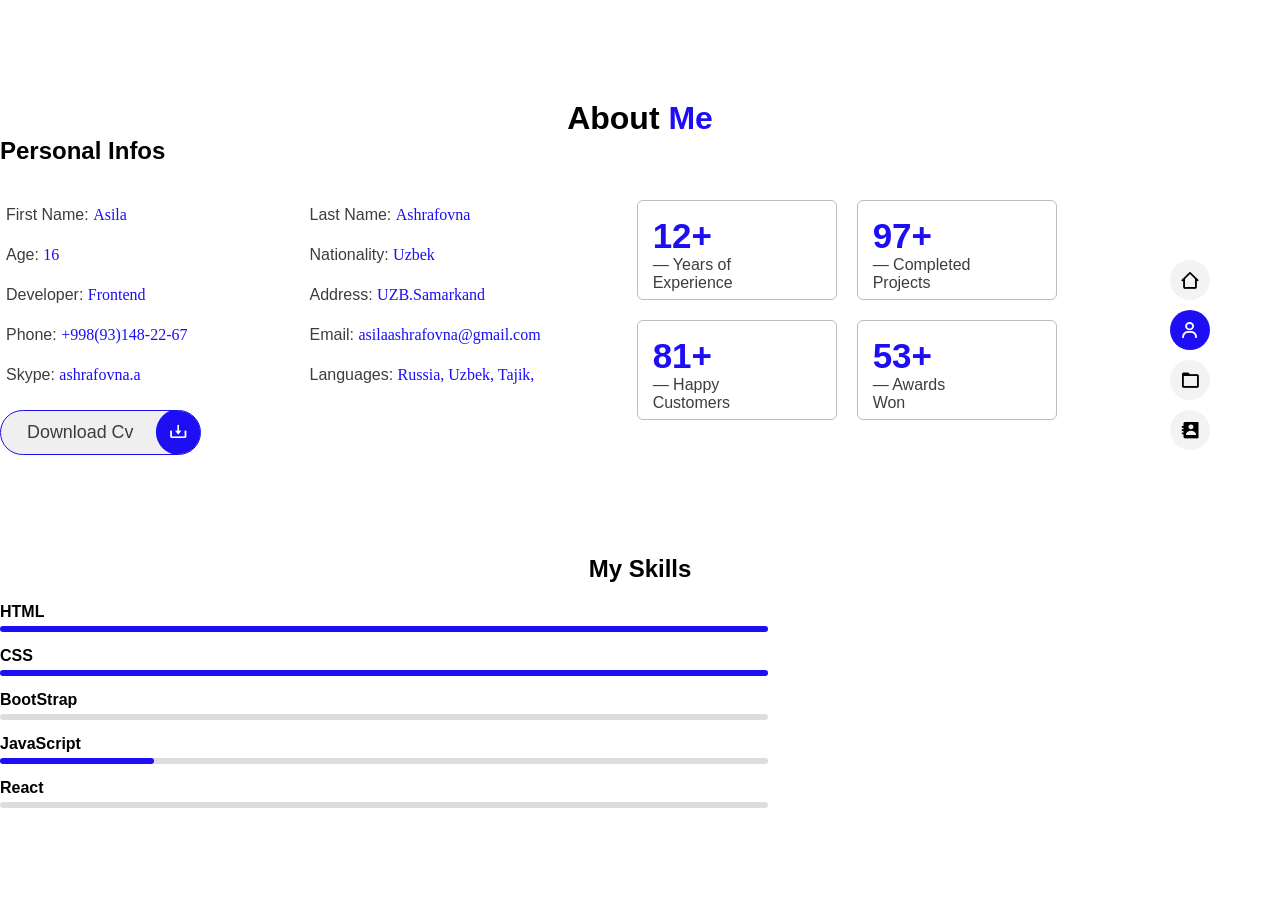
<file: partfolio/about.html>
<!DOCTYPE html>
<html lang="en">

<head>
    <meta charset="UTF-8">
    <meta name="viewport" content="width=device-width, initial-scale=1.0">
    <title>asila-front</title>
    <link href='https://unpkg.com/boxicons@2.1.4/css/boxicons.min.css' rel='stylesheet'>
    <link rel="stylesheet" href="about.css">
</head>

<body>
    <!-- about  -->

    <div class="about-cont">
        <div class="max-width">
            <h1>About <span>Me</span></h1>
            <div class="info">
                <h2>Personal Infos </h2>
                <div class="infos">
                    <div class="cardss">
                        <div class="info-1">
                            <p>First Name: <span>Asila</span></p>
                            <p>Age: <span>16</span></p>
                            <p>Developer: <span>Frontend</span></p>
                            <p>Phone: <span>+998(93)148-22-67</span></p>
                            <p>Skype: <span>ashrafovna.a</span></p>

                            <!-- <button>Dawnload Cv
                            <i class='bx bx-download'>
                            </i>
                            </button> -->
                            
                            <button class="download-btn">
                                <p>Download Cv </p>
                                <i class='bx bx-download'></i>
                                <div class="animation"></div>
                            </button>

                            
                        </div>

                        <div class="info-2">
                            <p>Last Name: <span>Ashrafovna</span></p>
                            <p>Nationality: <span>Uzbek</span></p>
                            <p>Address: <span>UZB.Samarkand</span></p>
                            <p>Email: <span>asilaashrafovna@gmail.com</span></p>
                            <p>Languages: <span>Russia, Uzbek, Tajik,</span></p>
                        </div>
                    </div>

                    <div class="cards">
                        <div class="card-1">
                            <div class="info-3">
                                <span>12+</span> <br>
                                — Years of <br>Experience
                            </div>
                            <div class="info-4">
                                <span>97+</span> <br>
                                — Completed<br>Projects
                            </div>
                        </div>
                        <div class="card-2">
                            <div class="info-3">
                                <span>81+</span> <br>
                                — Happy <br>Customers
                            </div>
                            <div class="info-4">
                                <span>53+</span> <br>
                                — Awards <br>Won
                            </div>
                        </div>
                        <header>
                            <div class="icons">
                              <a href="index.html"> <i class='bx bx-home-alt-2'></i></a> 
                                <a href="about.html"><i class='bx bx-user'></i></a>
                                <a href="partfol.html"><i class='bx bx-folder'></i></a>
                                <a href="contact.html"><i class='bx bxs-contact'></i></a>
                            </div>
                        </header>
                    </div>
                </div>
            </div>
        </div>
    </div>


    <div class="skills-cont">
        <div class="max-width">
            <h2>My Skills</h2>
            <div class="skills">
                <div class="skill">
                    <span>HTML</span>
                    <div class="bar">
                        <div style="width: 100%;"></div>
                    </div>
                </div>

                <div class="skill">
                    <span>CSS</span>
                    <div class="bar">
                        <div style="width: 100%;"></div>
                    </div>
                </div>

                <div class="skill">
                    <span>BootStrap</span>
                    <div class="bar">
                        <div style="width: 0%;"></div>
                    </div>
                </div>

                <div class="skill">
                    <span>JavaScript</span>
                    <div class="bar">
                        <div style="width: 20%;"></div>
                    </div>
                </div>

                <div class="skill">
                    <span>React</span>
                    <div class="bar">
                        <div style="width: 0%;"></div>
                    </div>
                </div>
            </div>
        </div>
    </div>
</body>

</html>
</file>
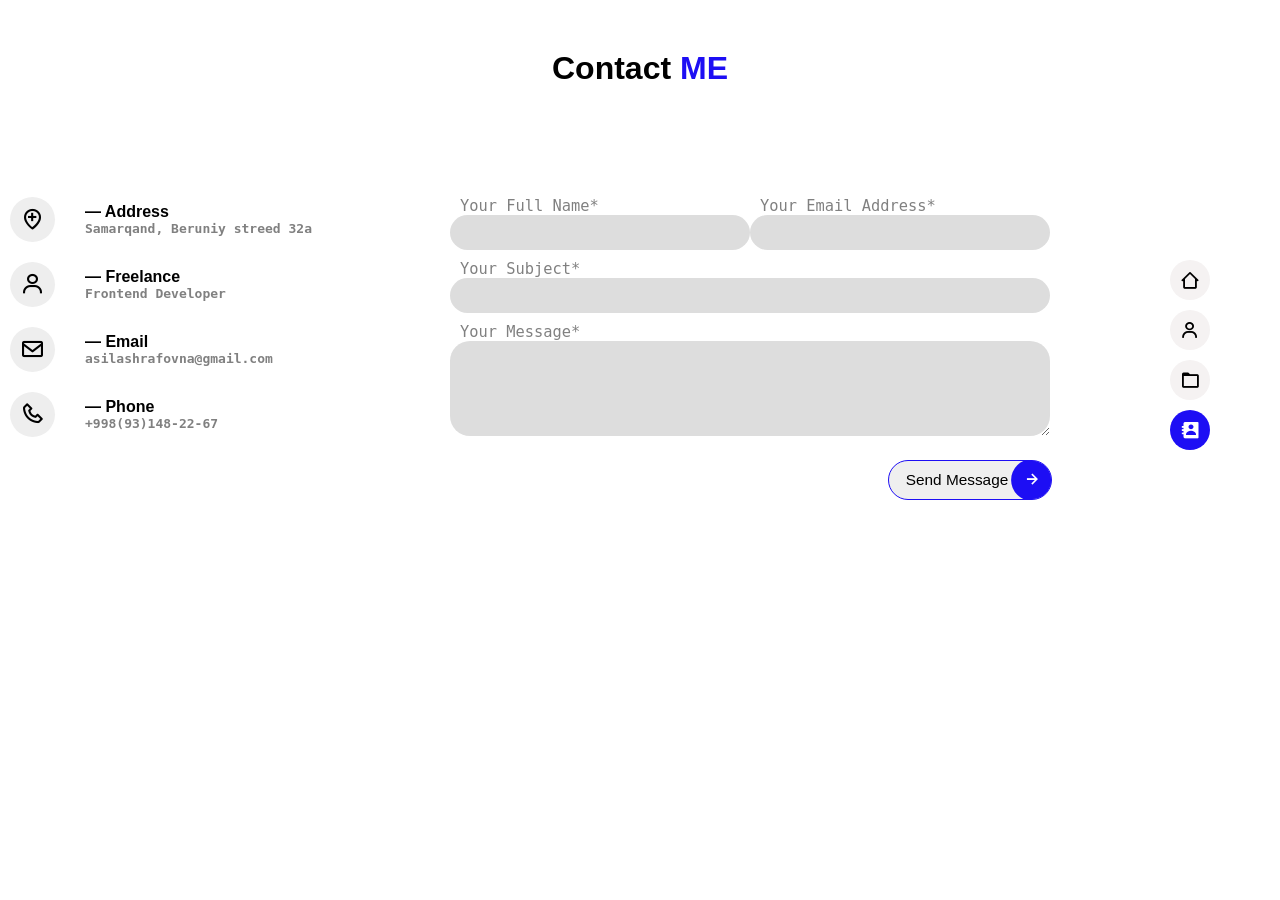
<file: partfolio/contact.html>
<!DOCTYPE html>
<html lang="en">

<head>
    <meta charset="UTF-8">
    <meta name="viewport" content="width=device-width, initial-scale=1.0">
    <title>Document</title>
    <link href='https://unpkg.com/boxicons@2.1.4/css/boxicons.min.css' rel='stylesheet'>
    <link rel="stylesheet" href="contact.css">
</head>

<body>
    <div class="cont-contact">
        <div class="max-width">
            <h1>Contact <span>ME</span></h1>

            <div class="contact">
                <div class="add">
                    <div class="loc">
                        <i class='bx bx-location-plus'></i>
                        <h4> — Address
                            <p>Samarqand, Beruniy streed 32a</p>
                        </h4>
                    </div>
                    <div class="loc">
                        <i class='bx bx-user'></i>
                        <h4> — Freelance
                            <p>Frontend Developer</p>
                        </h4>
                    </div>
                    <div class="loc">
                        <i class='bx bx-envelope'></i>
                        <h4> — Email
                            <p>asilashrafovna@gmail.com</p>
                        </h4>
                    </div>
                    <div class="loc">
                        <i href="https://maps.app.goo.gl/9yQjMHf14FpNcyng9" class='bx bx-phone'></i>
                        <h4> — Phone
                            <p> +998(93)148-22-67</p>
                        </h4>
                    </div>
                </div>

                <div class="registr">
                    <div class="info">
                        <div class="input">
                            <p>Your Full Name*</p>
                            <input type="text">
                        </div>
                        <div class="input">
                            <p>Your Email Address*</p>
                            <input type="text">
                        </div>
                    </div>

                    <div class="paragrp">
                        <p>Your Subject*</p>
                        <input class="subject" type="text">
                        
                        <p>Your Message*</p>
                        <textarea name="message" rows="5" required></textarea>
                    </div>

                    <button>
                        <p class="btn-p">Send Message</p>
                        <i class='bx bx-right-arrow-alt'></i>
                        <div class="animation"></div>
                    </button>
                </div>

                <header>
                    <div class="icons">
                        <a href="index.html"><i class='bx bx-home-alt-2'></i></a>
                        <a href="about.html"> <i class='bx bx-user'></i></a>
                        <a href="partfol.html"><i class='bx bx-folder'></i></a>
                        <a href="contact.html"><i class='bx bxs-contact'></i></a>
                    </div>
                </header>

            </div>
        </div>
    </div>
</body>

</html>
</file>
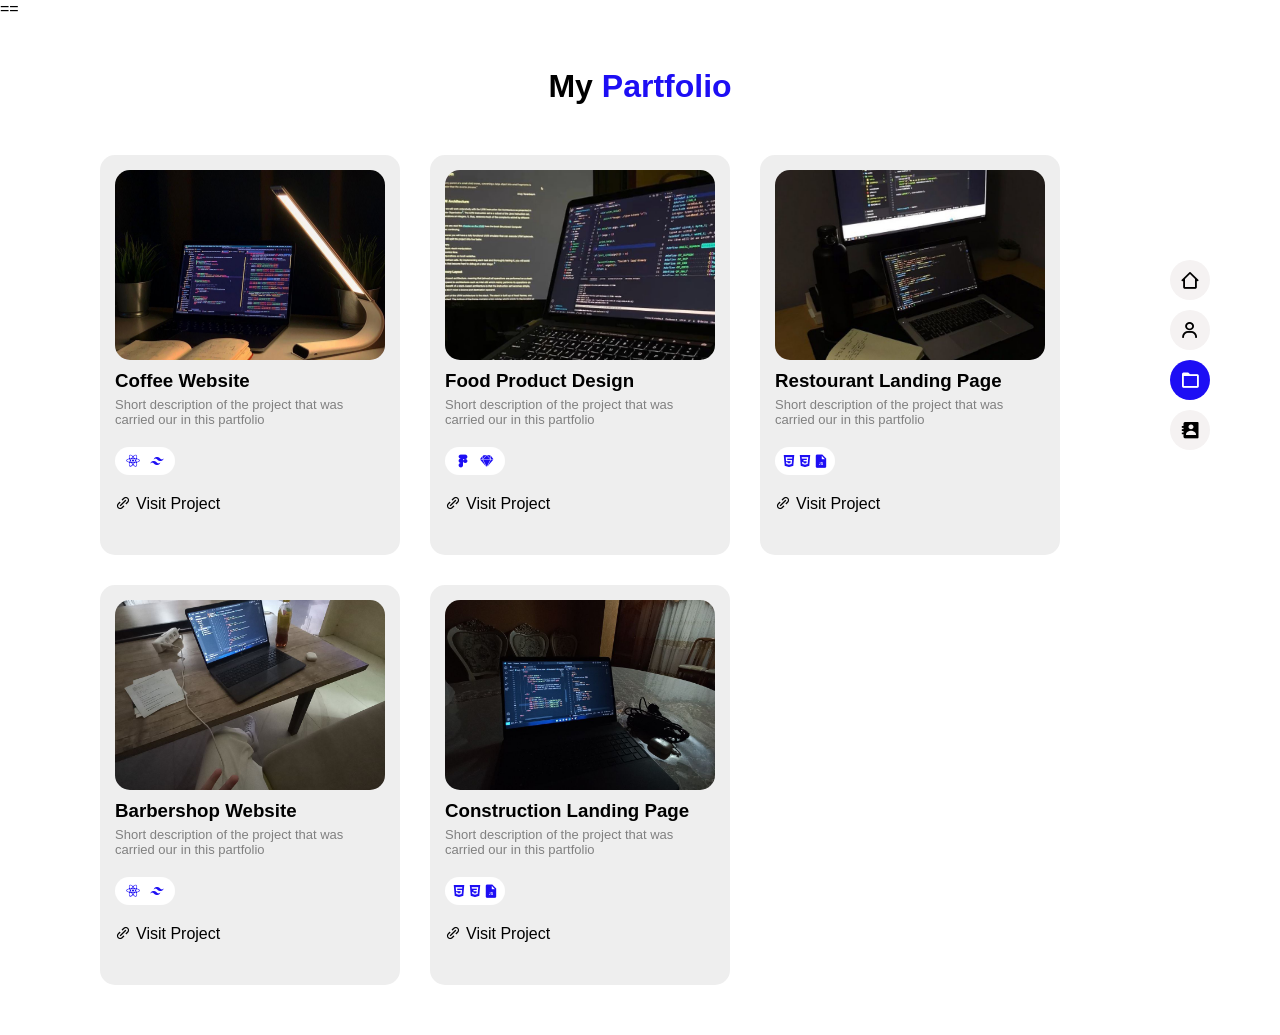
<file: partfolio/partfol.html>
==<!DOCTYPE html>
<html lang="en">

<head>
    <meta charset="UTF-8">
    <meta name="viewport" content="width=\, initial-scale=1.0">
    <title>asila-front</title>
    <link href='https://unpkg.com/boxicons@2.1.4/css/boxicons.min.css' rel='stylesheet'>
    <link rel="stylesheet" href="partfol.css">
</head>

<body>
    <div class="partfol-cont">
        <div class="max-width">
            <h1>My <span>Partfolio</span></h1>
            <div class="partfolio">
                <div class="big-card">


                    <div class="card">
                        <img src="project-1.jpg" alt="">

                        <h3>Coffee Website</h3>
                        <p>Short description of the project that was <br> carried our in this partfolio</p>


                        <div class="icon">
                            <i class='bx bxl-react'></i>
                            <i class='bx bxl-tailwind-css'></i>
                        </div>

                        <div class="link">
                            <i class='bx bx-link-alt'></i>
                            <p>Visit Project</p>
                        </div>
                    </div>


                    <div class="card">
                        <img src="project-2.jpg" alt="">

                        <h3>Food Product Design</h3>
                        <p>Short description of the project that was <br> carried our in this partfolio</p>


                        <div class="icon">
                            <i class='bx bxl-figma'></i>
                            <i class='bx bxl-sketch'></i>
                        </div>

                        <div class="link">
                            <i class='bx bx-link-alt'></i>
                            <p>Visit Project</p>
                        </div>
                    </div>


                    <div class="card">
                        <img src="project-3.jpg" alt="">

                        <h3>Restourant Landing Page</h3>
                        <p>Short description of the project that was <br> carried our in this partfolio</p>


                        <div class="icon">
                            <i class='bx bxl-html5'></i>
                            <i class='bx bxl-css3' ></i>
                            <i class='bx bxs-file-js'></i>
                        </div>

                        <div class="link">
                            <i class='bx bx-link-alt'></i>
                            <p>Visit Project</p>
                        </div>
                    </div>


                    <div class="card">
                        <img src="project-4.jpg" alt="">

                        <h3>Barbershop Website</h3>
                        <p>Short description of the project that was <br> carried our in this partfolio</p>


                        <div class="icon">
                            <i class='bx bxl-react'></i>
                            <i class='bx bxl-tailwind-css'></i>
                        </div>

                        <div class="link">
                            <i class='bx bx-link-alt'></i>
                            <p>Visit Project</p>
                        </div>
                    </div>


                    <div class="card">
                        <img src="project-5.jpg" alt="">

                        <h3>Construction Landing Page</h3>
                        <p>Short description of the project that was <br> carried our in this partfolio</p>


                        <div class="icon">
                            <i class='bx bxl-html5'></i>
                            <i class='bx bxl-css3' ></i>
                            <i class='bx bxs-file-js'></i>
                        </div>

                        <div class="link">
                            <i class='bx bx-link-alt'></i>
                            <p>Visit Project</p>
                        </div>
                    </div>

                </div>

                <header>
                    <div class="icons">
                        <a href="index.html"> <i class='bx bx-home-alt-2'></i></a>
                        <a href="about.html"><i class='bx bx-user'></i></a>
                        <a href="partfol.html"><i class='bx bx-folder'></i></a>
                        <a href="contact.html"><i class='bx bxs-contact'></i></a>
                    </div>
                </header>

            </div>
        </div>
    </div>
</body>

</html>
</file>
<file: partfolio/about.css>
* {
    padding: 0;
    margin: 0;
    box-sizing: border-box;
    font-family: "Poppins", sans-serif;
}


/* GOOGLE FONT */

/* @import url('https://fonts.googleapis.com/css2?family=Poppins:wght@100;200;300;400;500;600;700;800;900&display=swap'); */
@import url('https://fonts.googleapis.com/css2?family=Cause:wght@100..900&family=Lobster+Two:ital,wght@0,400;0,700;1,400;1,700&family=PT+Serif:ital,wght@0,400;0,700;1,400;1,700&family=Roboto:ital,wght@0,100..900;1,100..900&display=swap');

/* GLOBAL FONT SETTINGS */

button,
input {
    outline: none;
}


/* ROOT VARIABLES (RESPONSIVE) */

:root {
    /* BORDER FIX — to‘g‘rilandi */
    /* COLOR VARIABLES */
    --primary-color: #1d0ef4;
    --white: #ffffff;
    --black: #000000;
    /* RESPONSIVE FONT-SIZES */
    --font-size-16: clamp(14px, 1.2vw, 16px);
    --font-size-18: clamp(15px, 1.4vw, 18px);
    --font-size-20: clamp(16px, 1.6vw, 20px);
    --font-size-25: clamp(18px, 2vw, 25px);
    --font-size-30: clamp(22px, 2.5vw, 30px);
    --font-size-35: clamp(26px, 3vw, 35px);
    --font-size-40: clamp(30px, 3.5vw, 40px);
    --font-size-45: clamp(34px, 4vw, 45px);
    --font-size-50: clamp(38px, 4.5vw, 50px);
    --font-size-55: clamp(42px, 5vw, 55px);
    --font-size-60: clamp(46px, 6vw, 60px);
    /* FONT WEIGHTS (tartiblangan / to‘g‘ri) */
    --font-weight-100: 100;
    --font-weight-200: 200;
    --font-weight-300: 300;
    --font-weight-400: 400;
    --font-weight-500: 500;
    --font-weight-600: 600;
    --font-weight-700: 700;
    --font-weight-800: 800;
    --font-weight-900: 900;
    /* RESPONSIVE GAP */
    --gap-10: clamp(6px, 1vw, 10px);
    --gap-20: clamp(12px, 2vw, 20px);
    --gap-30: clamp(18px, 3vw, 30px);
    --gap-40: clamp(24px, 4vw, 40px);
    --gap-50: clamp(30px, 5vw, 50px);
}


/* CURSOR POINTER */

button,
i,
svg,
li {
    cursor: pointer;
}

header ul li {
    list-style: none;
    transition: all .4s ease;
}


/* LINK STYLES RESET */

a {
    text-decoration: none;
}


/* MAX WIDTH */

.max-width {
    max-width: 1300px;
    margin: auto;
    transition: all 0.3s ease;
}


/* DISPLAY HELPERS */

.display-flex {
    display: flex;
    align-items: center;
    justify-content: space-between;
}

.gap-10 {
    gap: var(--gap-10);
}

.gap-20 {
    gap: var(--gap-20);
}

.gap-30 {
    gap: var(--gap-30);
}

.gap-40 {
    gap: var(--gap-40);
}

.gap-50 {
    gap: var(--gap-50);
}

.flex-wrap {
    display: flex;
    flex-wrap: wrap;
}

.none {
    display: none;
}

.block {
    display: block;
}

@media (max-width: 1000) {
    .max-width {
        padding: 10px;
    }
}

@media (max-width: 900) {
    img {
        max-width: 100%;
    }
}

span {
    color: var(--primary-color);
}

.about-cont{
    margin-bottom: 100px;
}
.about-cont h1 {
    text-align: center;
    margin-top: 100px;
}


.infos {
    display: flex;
    padding-top: 25px;
}

.info-1 button {
    /* padding: 10px 15px; */
    border: 1px solid var(--primary-color);
    border-radius: 25px;
    transition: all .3s ease;
    margin-top: 20px;
    font-size: var(--font-size-18);
    align-items: center;
    text-align: center;
    position: relative;
    z-index: 222;
    overflow: hidden;
    transition: all 1s ease;

}

.download-btn:hover{
    color:var(--white);
}
.download-btn p{
    transition: all .4s ease;
}
.download-btn:hover p{
    color: var(--white);
}

.info-1 button:hover .animation {
    width: 100%;
}

.info-1 button > p{
    position: relative;
    left: 20px;
    bottom: 5px;
    z-index: 100;
    align-items: center;
  
    &:hover{
        color: var(--white)                                         ;
    }
}

.animation{
    width: 20px;
    height: 22px;
    position: absolute;
    right: -10px;
    top: 10px;
    transform: scale(2);
    z-index: 10;
    transition: all 1s ease;
    background: var(--primary-color);
    
}


.info-1 button>i {
    position: absolute;
    right: 0px;
    top: 0;
    z-index: 100;
    border-radius: 50px;
    padding: 12px;
    color: var(--white);
    transform: scale(1.1);
    transition: all .3s ease;
    background-color: var(--primary-color);
    /* display: none; */
}

.info-1 p {
    margin-top: 10px;
    padding: 6px;
    margin-right: 80px;
    color: rgb(63, 60, 60);

}

.info-1>p span {
    font-family: "Cause", cursive;
    font-optical-sizing: auto;
    font-weight: 200;
    font-style: normal;
}
.info-2>p span {
    font-family: "Cause", cursive;
    font-optical-sizing: auto;
    font-weight: 200;
    font-style: normal;
}

.info-2 p {
    margin-top: 10px;
    padding: 6px;
    color: rgb(63, 60, 60);
    margin-right: 80px;
}

.info-3 {
    color: rgb(63, 60, 60);
    padding: 15px;
    width: 200px;
    border-radius: 6px;
    height: 100px;
    border: 1px solid rgb(189, 188, 188);
}
.info-3:hover{
    transform: scale(1.03);
    transition: all .7s ease;
    border: 1px solid var(--primary-color);
    /* box-shadow: 0px 0px 8px -1px var(--primary-color); */
}

.info-4 {
    color: rgb(63, 60, 60);
    padding: 15px;
    margin-left: 20px;
    width: 200px;
    border-radius: 6px;
    height: 100px;
    border: 1px solid rgb(189, 188, 188);
}
.info-4:hover{
    transform: scale(1.03);
    transition: all .7s ease;
    border: 1px solid var(--primary-color);
    /* box-shadow: 0px 0px 8px -1px var(--primary-color); */
}

.cards {
    flex-direction: column;
    
}

.info-3>span {
    font-size: var(--font-size-35);
    font-weight: 600;
    
}

.info-4>span {
    font-size: var(--font-size-35);
    font-weight: 600;
}

.cardss {
    display: flex;
    gap: 30px;
}

.card-1 {
    padding: 10px;
    display: flex;
}

.card-2 {
    padding: 10px;
    display: flex;
}




.cards>header {
    position: fixed;
    display: flex;
    flex-direction: column;
    right: 150px;
    top: 250px;
    
    .bx-user {
        color: var(--white);
        background-color: var(--primary-color);
    }
}

.cards>header i {
    display: flex;
    flex-direction: column;
    font-size: var(--font-size-20);
    color: var(--black);
    background-color: rgb(245, 242, 242);
    padding-top: 15px;
    padding: 10px;
    margin-top: 10px;
    border-radius: 50px;
    cursor: pointer;
    transition: all .3s ease;

    &:hover {
        background-color: var(--primary-color);
        color: var(--white);
    }
}

.skills-cont{
    margin-bottom: 100px;
}

.skills-cont h2 {
    text-align: center;
}

.skills {
    width: 60%;
    margin-top: 20px;
}

.skill {
    margin-bottom: 15px;
}

.skill span {
    font-weight: bold;
    color: var(--black);
}

.barr {
    width: 5%;
    height: 3px;
    background: var(--primary-color);
    border-radius: 3px;
    margin-top: 5px;
}

.bar {
    width: 100%;
    height: 6px;
    background: #ddd;
    border-radius: 3px;
    margin-top: 5px;
}

.bar div {
    height: 6px;
    background: var(--primary-color);
    border-radius: 3px;
}



.icons{
    position: absolute;
    right: -80px;
}
</file>
<file: partfolio/contact.css>
* {
    padding: 0;
    margin: 0;
    box-sizing: border-box;
    font-family: "Poppins", sans-serif;
}


/* GOOGLE FONT */

/* @import url('https://fonts.googleapis.com/css2?family=Poppins:wght@100;200;300;400;500;600;700;800;900&display=swap'); */
@import url('https://fonts.googleapis.com/css2?family=Cause:wght@100..900&family=Lobster+Two:ital,wght@0,400;0,700;1,400;1,700&family=PT+Serif:ital,wght@0,400;0,700;1,400;1,700&family=Roboto:ital,wght@0,100..900;1,100..900&display=swap');

/* GLOBAL FONT SETTINGS */

button,
input {
    outline: none;
}


/* ROOT VARIABLES (RESPONSIVE) */

:root {
    /* BORDER FIX — to‘g‘rilandi */
    /* COLOR VARIABLES */
    --primary-color: #1d0ef4;
    --white: #ffffff;
    --black: #000000;
    /* RESPONSIVE FONT-SIZES */
    --font-size-16: clamp(14px, 1.2vw, 16px);
    --font-size-18: clamp(15px, 1.4vw, 18px);
    --font-size-20: clamp(16px, 1.6vw, 20px);
    --font-size-25: clamp(18px, 2vw, 25px);
    --font-size-30: clamp(22px, 2.5vw, 30px);
    --font-size-35: clamp(26px, 3vw, 35px);
    --font-size-40: clamp(30px, 3.5vw, 40px);
    --font-size-45: clamp(34px, 4vw, 45px);
    --font-size-50: clamp(38px, 4.5vw, 50px);
    --font-size-55: clamp(42px, 5vw, 55px);
    --font-size-60: clamp(46px, 6vw, 60px);
    /* FONT WEIGHTS (tartiblangan / to‘g‘ri) */
    --font-weight-100: 100;
    --font-weight-200: 200;
    --font-weight-300: 300;
    --font-weight-400: 400;
    --font-weight-500: 500;
    --font-weight-600: 600;
    --font-weight-700: 700;
    --font-weight-800: 800;
    --font-weight-900: 900;
    /* RESPONSIVE GAP */
    --gap-10: clamp(6px, 1vw, 10px);
    --gap-20: clamp(12px, 2vw, 20px);
    --gap-30: clamp(18px, 3vw, 30px);
    --gap-40: clamp(24px, 4vw, 40px);
    --gap-50: clamp(30px, 5vw, 50px);
}


/* CURSOR POINTER */

button,
i,
svg,
li {
    cursor: pointer;
}

header ul li {
    list-style: none;
    transition: all .4s ease;
}


/* LINK STYLES RESET */

a {
    text-decoration: none;
}


/* MAX WIDTH */

.max-width {
    max-width: 1300px;
    margin: auto;
    transition: all 0.3s ease;
}


/* DISPLAY HELPERS */

.display-flex {
    display: flex;
    align-items: center;
    justify-content: space-between;
}

.gap-10 {
    gap: var(--gap-10);
}

.gap-20 {
    gap: var(--gap-20);
}

.gap-30 {
    gap: var(--gap-30);
}

.gap-40 {
    gap: var(--gap-40);
}

.gap-50 {
    gap: var(--gap-50);
}

.flex-wrap {
    display: flex;
    flex-wrap: wrap;
}

.none {
    display: none;
}

.block {
    display: block;
}

@media (max-width: 1000) {
    .max-width {
        padding: 10px;
    }
}

@media (max-width: 900) {
    img {
        max-width: 100%;
    }
}

span {
    color: var(--primary-color);
}

.cont-contact {
    text-align: center;
    margin-top: 50px;
}

.contact {
    display: flex;
    margin-top: 100px;
}

.add {
    width: 350px;
    height: 400px;
    margin-right: 100px;

    i {
        font-size: var(--font-size-25);
        padding: 10px;
        margin: 10px;
        border-radius: 50px;
        background-color: #eeeeee;
        transition: all .3s ease;

        &:hover{
            background-color: var(--primary-color);
            color: var(--white);
        }
    }
}

.loc {
    display: flex;
    align-items: center;
    gap: var(--gap-20);

    h4 {
        text-align: start;
    }

    p {
        color: gray;
        font-family: monospace;
    }
}

.registr {
    width: 600px;
}

.info{
    display: flex;

}

.input > p {
    color: gray;
    font-size: var(--font-size-16);
    font-family: monospace;
    margin-top: 10px;
    text-align: start;
    margin-left: 10px;
}
.paragrp > p {
    color: gray;
    font-size: var(--font-size-16);
    font-family: monospace;
    margin-top: 10px;
    text-align: start;
    margin-left: 10px;
}

.input{
    width: 50%;
    
}



.registr button {
    left: 220px;
    padding: 10px 30px;
    border: 1px solid var(--primary-color);
    border-radius: 25px;
    transition: all .3s ease;
    margin-top: 20px;
    font-size: var(--font-size-18);
    align-items: center;
    text-align: center;
    position: relative;
    z-index: 222;
    overflow: hidden;
    transition: all 1s ease;

}

.registr button:hover{
    color:var(--white);
}

.registr button:hover .animation {
    width: 100%;
}

.registr button > p{
    position: relative;
    left: -13px;
    /* right: 110px; */
    z-index: 100;
    align-items: center;
    font-size: var(--font-size-16); 
}

.animation{
    width: 20px;
    height: 22px;
    position: absolute;
    right: -10px;
    top: 10px;
    transform: scale(2);
    z-index: 10;
    transition: all 1s ease;
    background: var(--primary-color);
    
}

.registr button>i {
    position: absolute;
    right: 0px;
    top: 0;
    z-index: 100;
    border-radius: 50px;
    padding: 10px;
    color: var(--white);
    transform: scale(1.1);
    transition: all .3s ease;
    background-color: var(--primary-color);
}
   




input,
textarea {
    width: 100%;
    padding: 10px 12px;
    /* margin-top: 6px; */
    border-radius: 20px;
    border: none;
    outline: none;
    color: black;
    background-color: #ddd;
    transition: all 0.3s ease;
}



.contact>header {
    position: fixed;
    display: flex;
    flex-direction: column;
    right: 150px;
    top: 250px;
    
    .bxs-contact {
        color: var(--white);
        background-color: var(--primary-color);
    }
}

.contact>header i {
    display: flex;
    flex-direction: column;
    font-size: var(--font-size-20);
    color: var(--black);
    background-color: rgb(245, 242, 242);
    padding-top: 15px;
    padding: 10px;
    margin-top: 10px;
    border-radius: 50px;
    cursor: pointer;
    transition: all .3s ease;

    &:hover {
        background-color: var(--primary-color);
        color: var(--white);
    }
}

.icons{
    position: absolute;
    right: -80px;
}
</file>
<file: partfolio/partfol.css>
* {
    padding: 0;
    margin: 0;
    box-sizing: border-box;
    font-family: "Poppins", sans-serif;
}


/* GOOGLE FONT */

/* @import url('https://fonts.googleapis.com/css2?family=Poppins:wght@100;200;300;400;500;600;700;800;900&display=swap'); */
@import url('https://fonts.googleapis.com/css2?family=Cause:wght@100..900&family=Lobster+Two:ital,wght@0,400;0,700;1,400;1,700&family=PT+Serif:ital,wght@0,400;0,700;1,400;1,700&family=Roboto:ital,wght@0,100..900;1,100..900&display=swap');

/* GLOBAL FONT SETTINGS */

button,
input {
    outline: none;
}


/* ROOT VARIABLES (RESPONSIVE) */

:root {
    /* BORDER FIX — to‘g‘rilandi */
    /* COLOR VARIABLES */
    --primary-color: #1d0ef4;
    --white: #ffffff;
    --black: #000000;
    /* RESPONSIVE FONT-SIZES */
    --font-size-16: clamp(14px, 1.2vw, 16px);
    --font-size-18: clamp(15px, 1.4vw, 18px);
    --font-size-20: clamp(16px, 1.6vw, 20px);
    --font-size-25: clamp(18px, 2vw, 25px);
    --font-size-30: clamp(22px, 2.5vw, 30px);
    --font-size-35: clamp(26px, 3vw, 35px);
    --font-size-40: clamp(30px, 3.5vw, 40px);
    --font-size-45: clamp(34px, 4vw, 45px);
    --font-size-50: clamp(38px, 4.5vw, 50px);
    --font-size-55: clamp(42px, 5vw, 55px);
    --font-size-60: clamp(46px, 6vw, 60px);
    /* FONT WEIGHTS (tartiblangan / to‘g‘ri) */
    --font-weight-100: 100;
    --font-weight-200: 200;
    --font-weight-300: 300;
    --font-weight-400: 400;
    --font-weight-500: 500;
    --font-weight-600: 600;
    --font-weight-700: 700;
    --font-weight-800: 800;
    --font-weight-900: 900;
    /* RESPONSIVE GAP */
    --gap-10: clamp(6px, 1vw, 10px);
    --gap-20: clamp(12px, 2vw, 20px);
    --gap-30: clamp(18px, 3vw, 30px);
    --gap-40: clamp(24px, 4vw, 40px);
    --gap-50: clamp(30px, 5vw, 50px);
}


/* CURSOR POINTER */

button,
i,
svg,
li {
    cursor: pointer;
}

header ul li {
    list-style: none;
    transition: all .4s ease;
}


/* LINK STYLES RESET */

a {
    text-decoration: none;
}


/* MAX WIDTH */

.max-width {
    max-width: 1300px;
    margin: auto;
    transition: all 0.3s ease;
}


/* DISPLAY HELPERS */

.display-flex {
    display: flex;
    align-items: center;
    justify-content: space-between;
}

.gap-10 {
    gap: var(--gap-10);
}

.gap-20 {
    gap: var(--gap-20);
}

.gap-30 {
    gap: var(--gap-30);
}

.gap-40 {
    gap: var(--gap-40);
}

.gap-50 {
    gap: var(--gap-50);
}

.flex-wrap {
    display: flex;
    flex-wrap: wrap;
}

.none {
    display: none;
}

.block {
    display: block;
}

@media (max-width: 1000) {
    .max-width {
        padding: 10px;
    }
}

@media (max-width: 900) {
    img {
        max-width: 100%;
    }
}

span{
    color: var(--primary-color);
}

.partfolio{
    margin-bottom: 50px;
}

.partfol-cont h1{
    margin-top: 50px;
    margin-bottom: 50px;
    text-align: center;
}

.big-card{
    display: flex;
    margin-left: 100px;
    gap: 30px;
    width: 80%;
    flex-wrap: wrap;
}

.card{
    width: 300px;
    height: 400px;
    background-color: #eeeeee;
    padding: 15px;
    border-radius: 15px;
}

.card > p{
    padding-top: 5px;
    font-size: small;
    color: gray;
}
.card > h3{
    padding-top: 10px;
}

.card > img {
    width: 270px;
    height: 190px;
    object-fit: cover;
    border-radius: 15px;
}
.icon{
   color: var(--primary-color); 
   background-color: var(--white);
   padding: 6px;
   width: 60px;
   text-align: center;
   display: flex;
   justify-content:space-around;
   margin-top: 20px;
   border-radius: 15px;
   cursor: pointer;
   transition: all .2s ease;

   &:hover{
    background-color: var(--primary-color);
    color: var(--white);
   }
}
.link{
    margin-top: 20px;
    display: flex;
    gap: 5px;
}

.partfolio>header {
    position: fixed;
    display: flex;
    flex-direction: column;
    right: 150px;
    top: 250px;
    
    .bx-folder {
        color: var(--white);
        background-color: var(--primary-color);
    }
}

.partfolio>header i {
    display: flex;
    flex-direction: column;
    font-size: var(--font-size-20);
    color: var(--black);
    background-color: rgb(245, 242, 242);
    padding-top: 15px;
    padding: 10px;
    margin-top: 10px;
    border-radius: 50px;
    cursor: pointer;
    transition: all .3s ease;

    &:hover {
        background-color: var(--primary-color);
        color: var(--white);
    }
}

.icons{
    position: absolute;
    right: -80px;
}
</file>
